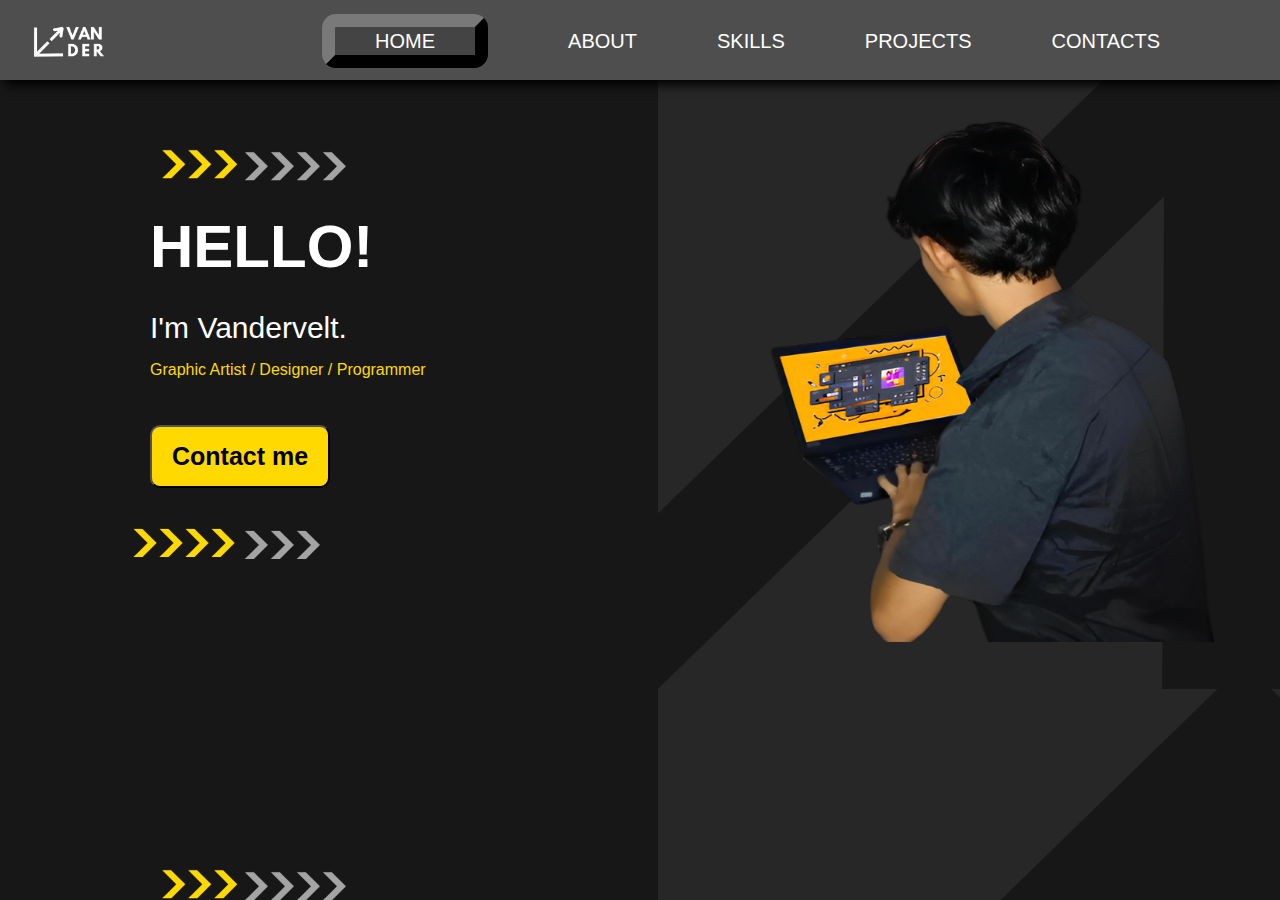
<file: index.html>
<!DOCTYPE html>
<html lang="en">

<head>
    <meta charset="UTF-8">
    <meta name="viewport" content="width=device-width, initial-scale=1.0">
    <title>Document</title>
    <link rel="stylesheet" href="styles.css">
    <style>
        body{
    background-image: url(bg.png);
    background-position: center;
    background-size: cover;
    margin: 0;
    padding: 0;
}

.mypic{
    width: 550px; 
    height: 550px;
}
    </style>
</head>

<body>

    <header>
        <img src="logo.png" alt="logo" class="logo">
        <nav>
            <ul>
                <li ><a class="activepage" href="index.html">HOME</a></li>
                <li><a href="about.html">ABOUT</a></li>
                <li><a href="projects.html">SKILLS</a></li>
                <li><a href="projects.html">PROJECTS</a></li>
                <li><a href="contacs.html">CONTACTS</a></li>
            </ul>
        </nav>
    </header>


    <div class="web-control">
<div class="ayos">
    <p class="hello"><b>HELLO!</b></p>
    <p class="van">I'm Vandervelt.</p>
    <p>Graphic Artist / Designer / Programmer </p>
    <br>
    <br>
    <button class="btn"><b><a href="contacs.html" id="indexbtn">Contact me</a></button>
</div>  

<div>
    <img src="mypic.png" class="mypic">
</div>
</div>

</body>

</html>
</file>
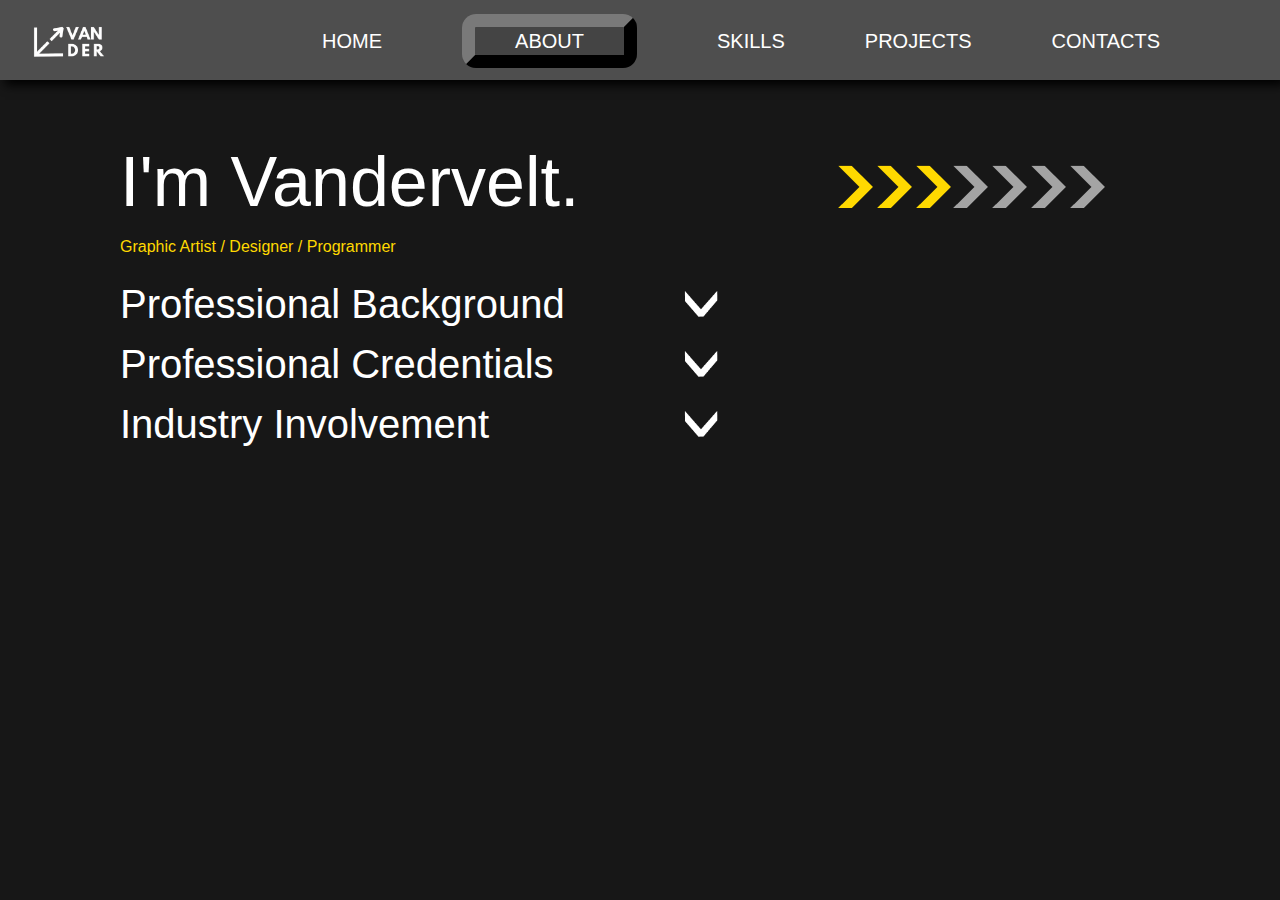
<file: about.html>
<!DOCTYPE html>
    <html lang="en">

    <head>
        <meta charset="UTF-8">
        <meta name="viewport" content="width=device-width, initial-scale=1.0">
        <title>Document</title>
        <link rel="stylesheet" href="styles.css">
        <style>
            body{
                background-image: none;
                background-color: #171717;
            }
            </style>
    </head>


    <body>

        <header>
            <img src="logo.png" alt="logo" class="logo">
            <nav>
                <ul>
                    <li ><a href="index.html">HOME</a></li>
                    <li><a class="activepage"href="about.html">ABOUT</a></li>
                    <li><a href="skills.html">SKILLS</a></li>
                    <li><a href="projects.html">PROJECTS</a></li>
                    <li><a href="contacs.html">CONTACTS</a></li>
                </ul>
            </nav>
        </header>


    <div class="web-control">
        
        <div class="about">
        <p class="vanv2">I'm Vandervelt.</p>
        <p>Graphic Artist / Designer / Programmer </p>
        </div>
        
        <img src="arrow.png" alt="Design" class="arrowbg">
        
        
    </div>
 
    <div class="aboutmargin">
        
        <div class="dropdown">
            <div class="dropdownheader" tabindex="0">
            <p class="abouttitle">Professional Background</p>
            <img src="arrowdrop.png" alt="Arrow" class="toggle-image" tabindex="0">
            </div>

            <div class="dropdownContent">
                <p class="aboutparag" style="padding: 0;">I’m Vandervelt Rabanera Jr., an aspiring IT professional specializing in web design, web development, graphic design, and game design. With over three years of experience in game design and a passion for creating visually engaging and functional digital experiences, I bring creativity and technical expertise to every project.
                    As a freelancer, I work with clients to build innovative websites, compelling graphics, and immersive gaming experiences. My goal is to blend design and technology to craft solutions that stand out and deliver success. I am dedicated to continuous learning and growth, always striving for excellence in everything I do.
                    
                    Let’s create something amazing together!</p>
            </div>
        </div>  

       
        <div class="dropdown">
            <div class="dropdownheader" tabindex="0">
            <p class="abouttitle">Professional Credentials</p>
            <img src="arrowdrop.png" alt="Arrow" class="toggle-image" tabindex="0">
            </div>
            <div class="dropdownContent">
                <p class="aboutparag" style="font-size: 30px;"> <b>Responsive Web Design Certificate</b></p>
                <p class="aboutparag"><img src="certificate.png"></p>
            </div>
        </div>  
     


      
      <div class="dropdown">
        <div class="dropdownheader" tabindex="0">
        <p class="abouttitle">Industry Involvement</p>
        <img src="arrowdrop.png" alt="Arrow" class="toggle-image" tabindex="0">
        </div>
        <div class="dropdownContent" style="background-image:url(bg.png); background-position: center; background-size: cover;">
            <p class="aboutparag" style="font-size: 20px; color: white;"> <b>Freelance Graphic Designer:</b> Offering custom design services through Instagram.</p> 
            <p class="aboutparag" style="font-size: 20px; color: white;"> <b>Client-Based Work:</b> Providing logos, branding, and digital graphics tailored to clients' needs.</p> 
            <p class="aboutparag" style="font-size: 20px; color: white;"> <b>E-Commerce & Transactions:</b> Handling commissions, payments, and project delivery.</p>
            <p class="aboutparag" style="font-size: 20px; color: white;"> <b>Notable Projects & Collaborations: </b> My Instagram Page: </p>
            <img src="mypage.png" style="width: 400px; height: 
            400px;">
            <p class="aboutparag" style="font-size: 20px; color: white;"> <b>Collaboration with @mr_hellcat_mx: </b>Designed and implemented a custom livery for his Dodge SRT, bringing his car’s design into the game.</p>
            <img src="mrhellcat.png" style="width: 400px; height: 
            600px;">
            <p class="aboutparag" style="font-size: 20px; color: white;"> <b>Collaboration with @hellboy62l: </b>Designed and implemented a custom livery for his Dodge SRT and Dodge Durango, bringing his car’s design into the game.</p>
            <img src="hellboy.png" style="width: 400px; height: 
            600px;">
            
            
         
            
        </div>
    </div>  
  </div>

    </body>
    </html>
</file>
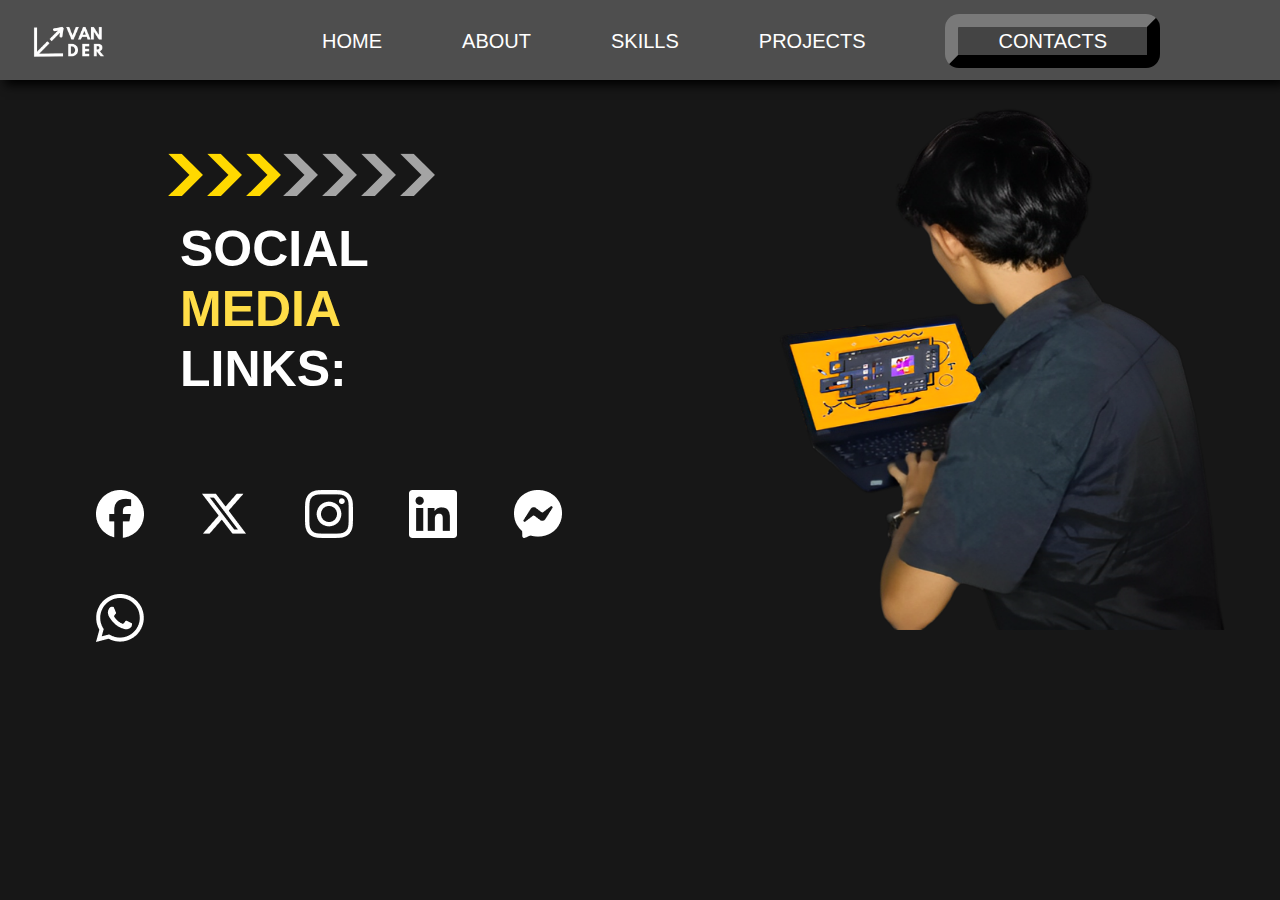
<file: contacs.html>
<!DOCTYPE html>
<html lang="en">

<head>
    <meta charset="UTF-8">
    <meta name="viewport" content="width=device-width, initial-scale=1.0">
    <title>Document</title>
    <link rel="stylesheet" href="styles.css">
</head>

<body>

    <header>
        <img src="logo.png" alt="logo" class="logo">
        <nav>
            <ul>
                <li ><a href="index.html">HOME</a></li>
                <li><a href="about.html">ABOUT</a></li>
                <li><a href="skills.html">SKILLS</a></li>
                <li><a href="projects.html">PROJECTS</a></li>
                <li><a  class="activepage" href="contacs.html">CONTACTS</a></li>
            </ul>
        </nav>
    </header>
 


    <div class="web-controlcontacts">
        <div class="ayoscontacts">
            <img src="arrow.png" alt="Design" class="arrowcontacts">
            <p class="pcontacts"><b>SOCIAL</b></p>
            <p class="pcontacts" style="color: #ffdd47;"><b>MEDIA</b></p>
            <p class="pcontacts"><b>LINKS:</b></p>

            <div class="socmedcontacts">
                <a href="https://www.facebook.com/Vandervelt.Jr" target="_blank"><img src="fb.png" class="fb"></a>
                <a href="https://x.com/" target="_blank"><img src="x.png" class="x"></a>
                <a href="https://www.instagram.com/rpagegarage_cpm/" target="_blank"><img src="ig.png" class="ig"></a>
                <a href="https://www.linkedin.com/in/vandevelt-jr-rabanera-0655b6302/" target="_blank"> <img src="linkin.png" class="linkde"></a>
                <a href="https://m.me/Vandervelt.Jr" target="_blank"><img src="messenger.png" class="messenger"></a>
                <a href="https://web.whatsapp.com/" target="_blank"><img src="wussup.png" class="wussup"></a>
            </div>
            
        </div>  
        
        <div>
            <img src="mypic.png" style="width: 550px; height: 550px;">
        </div>
        
            
        </div>


</body>

</html>
</file>
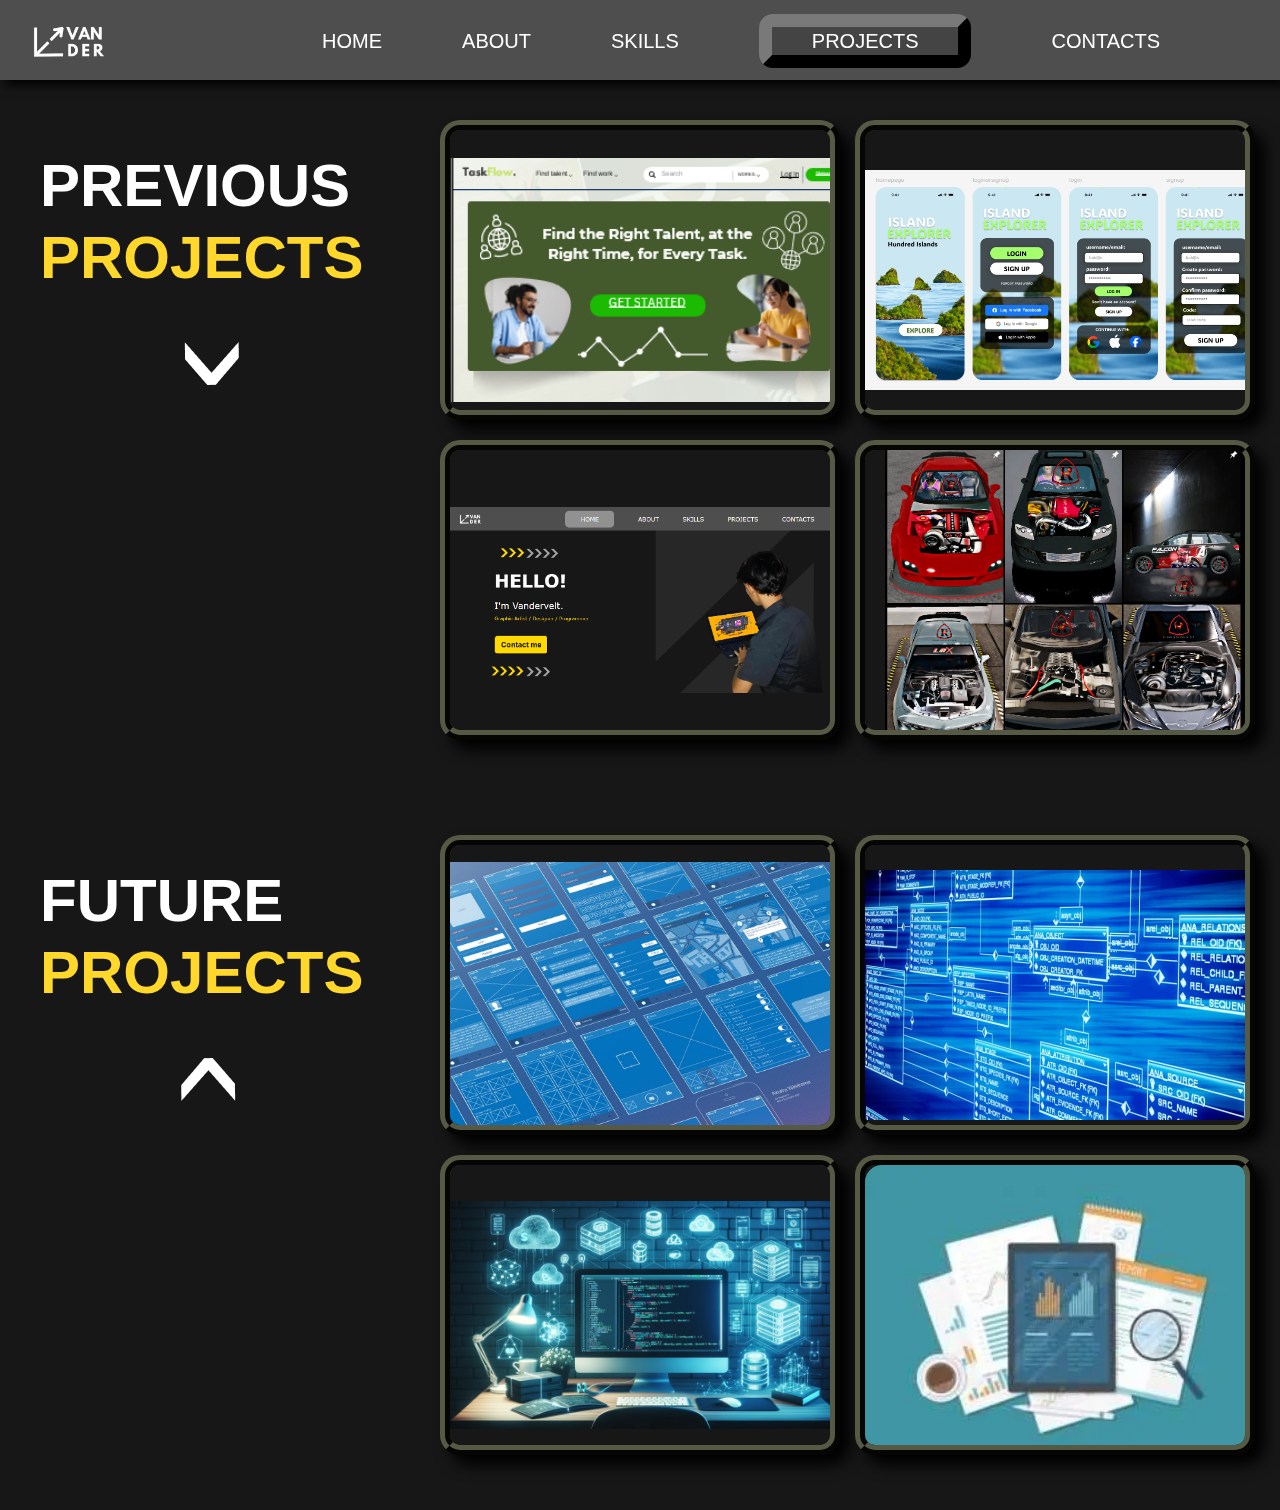
<file: projects.html>
<!DOCTYPE html>
<html lang="en">

<head>
    <meta charset="UTF-8">
    <meta name="viewport" content="width=device-width, initial-scale=1.0">
    <title>Projects</title>
    <link rel="stylesheet" href="styles.css">
    <style>
        *{
            
            box-sizing:border-box;
            outline: none;
        }

        html{
            scroll-behavior: smooth;
        }

        </style>
</head>

<body>

    <header>
        <img src="logo.png" alt="logo" class="logo">
        <nav>
            <ul>
                <li ><a href="index.html">HOME</a></li>
                <li><a  href="about.html">ABOUT</a></li>
                <li><a  href="skills.html">SKILLS</a></li>
                <li><a class="activepage" href="projects.html">PROJECTS</a></li>
                <li><a href="contacs.html">CONTACTS</a></li>
            </ul>
        </nav>
    </header>
    <div class="web-controlproj">
        <div class="projgroups">
            <p class="projtitle" id="projarrowup">PREVIOUS</p>
            <p class="projtitle" style="color: #ffd82b;">PROJECTS</p>
           <a href="#projarrow"> <img src="arrowdrop.png" class="arrowdropproj" > </a>
        </div>
    
        <div class="main-content">
            <div class="box">
                <img src="prev1.png">
                <div class="text">
                    <div class="content">
                        <h2>Web Prototype</h2>
                        <p class="pproj">TaskFlow Made back in 2024 in our HCI101</p>
                    </div>
                </div>
            </div>
            <div class="box">
                <img src="prev2.png">
                <div class="text">
                    <div class="content">
                        <h2>App UI Design</h2>
                        <p class="pproj">Island Explorer Made this 2025 my Activity in HCI102</p>
                    </div>
                </div>
            </div>
            <div class="box">
                <img src="prev3.png">
                <div class="text">
                    <div class="content">
                        <h2>Portfolio Website</h2>
                        <p class="pproj">Present Design Made with HTML & CSS project in WD101</p>
                    </div>
                </div>
            </div>
            <div class="box">
                <img src="prev4.png">
                <div class="text">
                    <div class="content">
                        <h2>Game Design</h2>
                        <p class="pproj">Game Designs Ordered by Clients</p>
                    </div>
                </div>
            </div>
        </div>
    </div>




    <div class="web-controlproj">
        <div class="projgroups">
            <p class="projtitle">FUTURE</p>
            <p class="projtitle" style="color: #ffd82b;">PROJECTS</p>
            <a href="#projarrowup"><img src="arrowup.png" class="arrowdropproj" id="projarrow"></a>
        </div>
    
        <div class="main-content">
            <div class="box">
                <img src="projprototype.png">
                <div class="text">
                    <div class="content">
                        <h2>Faculty Scheduling System Prototype</h2>
                        <p class="pproj">Wireframes & Mockups.
                            Front-end Development.
                            Responsive Design.
                            User Roles.</p>
                    </div>
                </div>
            </div>
            <div class="box">
                <img src="projdatabase.png">
                <div class="text">
                    <div class="content">
                        <h2>Database (Backend & Storage)</h2>
                        <p class="pproj">Using Firebase and MYSQL </p>
                    </div>
                </div>
            </div>
            <div class="box">
                <img src="projbackend.png">
                <div class="text">
                    <div class="content">
                        <h2>System Logic (Backend Development)</h2>
                        <p class="pproj">Usig PHP, node js, python or java</p>
                    </div>
                </div>
            </div>
            <div class="box">
                <img src="projdoc.png">
                <div class="text">
                    <div class="content">
                        <h2>Documentation & Reports</h2>
                        <p class="pproj">Software Requirements Specification (SRS)
                            Entity Relationship Diagram (ERD)
                            User Manual
                            Testing Reports</p>
                    </div>
                </div>
            </div>
        </div>
    </div>



    </body>
</html>
</file>
<file: styles.css>
html{
    font-family: Verdana, Geneva, Tahoma, sans-serif;
    
}

body{
    background-image: url(bg.png);
    background-position: center;
    background-size: cover;
    background-color: #171717;
    margin: 0;
    padding: 0;
}

header{
    background-color: #4e4e4e;
    width: 100%;
    height: 80px;
    display: flex;  
    justify-content: space-between;
    position: relative;
    position: sticky;
    z-index: 1000;
    top: 0;
    left: 0;
    box-shadow: 5px 5px 10px #000000;
}

nav ul  {
    list-style-type: none;
    display: flex;
    gap: 80px;
    margin: 30px;
    padding-right: 90px;
    transition: all 0.5s ease-in-out;
}   

li{
    font-size: 20px;
    color: white;
    
}

li a {
    text-decoration: none;
    color: white;
    transition: all 0.5s ease-in-out;
}

.logo{
padding: 1px 30px;

}

p{
    color: #FFD900;
    margin-bottom: 10px;

}

.van{
    color: white;
    font-size: 30px;
    margin-bottom: 10px;

}



.hello{
    color: white;
    font-size: 60px;
    margin-bottom: 5px;
}


.ayos {
    margin-top: 0;
    padding: 60px;
    margin-left: 80px;
}



a:hover{
color: #FFD900;
}

.activepage{
border: 13px outset #252525;
background-color: #444444;
border-radius: 14px;
padding: 3px 40px;
box-sizing: border-box;
transition: all 0.5s ease-in-out;
}

.activepage:hover {
    transition: all 0.5s ease-in-out;
    transform: scale(1.2);
    color: #FFD900;
    box-shadow: 0px 0px 10px #FFD900;
    background-color: #171717;
    border: 13px outset #171717;
}

.picture_align{
    display: flex;
    align-items: center;
}

.web-control{
        justify-content: space-between;
     
        display: flex;
        margin: 12px 10px;
}

#indexbtn{
    text-decoration: none;
    color: #000000;
}
    .btn{
        background-color: #FFD900;
        color: #171717;
        padding: 15px 20px;
        border-radius: 10px;
        text-decoration: none;
        font-size: 16px;
        cursor: pointer;
        font-size: 25px;   
    }

    .btn:hover{
        color: #ff5100;
        box-shadow: 20px 20px 25px #fff599;
        transition: 2s ease-in-out;
        perspective: 300px;
     transform: scale3d(1.5, 1.5, 2);
    }
    


    
    /* ABOUT SECTION */

    .about
{
    margin-top: -50px;
    padding: 30px;
    margin-left: 80px;
}
    .vanv2{
        color: white;
        font-size: 70px;
        margin-bottom: 10px;
    }
    
.arrowbg{
    margin: 30px 30px;
    margin-top: -10px;

    }

    .abouttitle{
        margin: 0;
        color: white;
        font-size: 40px;
        min-width: 550px;
    }
    

    .aboutmargin{
        margin-top: -90px;
        padding: 40px;
        margin-left: 80px;
        display: flex;
        justify-content: space-between;
        flex-direction: column ;
        align-items: flex-start;
    }
   
    .dropdown {
        display: flex;
        flex-direction: column;
        width: fit-content;

 }

    .dropdownheader{
        display: flex;
        align-items: center;
        justify-content: space-between;
        width: 300px;
        cursor: pointer;
    }

    
    .toggle-image {
       
        margin: 0;
        width: 60px; 
        height: 60px;
         
    }
    
    .dropdownContent {
        display: none; 
        background-color: #ffd82b;
        width: fit-content;
        left: 0;
        position: relative;
        margin-top: 10px;
        padding: 10px;
        border: 7px ridge #444444;
        border-radius: 10px;
        font-size: 20px;
        box-shadow: 0px 8px 16px rgba(0, 0, 0, 0.2);
      
       
    }
    .dropdown:focus-within .dropdownContent {
        display: block;
    }

    .aboutparag{
        color: #000000;
        font-size: 20px;
    }

    body {
        background-image: none;
        background-color: #171717;
    }

    /* Skills Section */


html{
    scroll-behavior:smooth;
}
 
    .skillstitle {
        font-size: 45px;
        color: white;
        margin-top: 30px;
        margin-left: 20px;
        max-width: 350px;
    }
    .skillslist {
        font-size: 18px;
        color: #ddd;
        margin-left: 40px;
        line-height: 1.5;
        padding-left: 20px;
        max-width: 350px;
        position: absolute;

    }
    .skillslist li {
        margin-bottom: 8px; 
    }

    .web-controlskils{
        justify-content: space-between;
        display: flex;
        align-items: center;
       
    }

    .skillsgroup{
        margin-top: -70px;
        margin-left: 100px;
    }

    .arrowdropskills{
        padding-left: 350px;
        margin: 10px;
        margin-top: -110px;
        width: 80px;
        height: 80px;
    }
    .arrowbgskills{
        width: 27%;
        height: auto;
        margin-left: 80px ;
    }
    .imgskills {
        display: flex;
        align-items: center;
        justify-content: center; 
        transition: all 0.5s ease-in-out;   
         
    }
    
    #img1, #img2, #img3 {
        width: 250px;
        height: 500px;
        border: 5px ridge #4b4b4b;
        border-radius:30px;

        overflow: hidden;   
        background-size: cover; 
        background-position: center;
        background-repeat: no-repeat;
    }
    
    .img1 {
        margin-top: -160px;
        margin-left: 820px;
    }
    
    .img2 {
        margin-top: -460px;
        margin-left: 560px;
    }
    
    .img3 {
        margin-top: -500px;
        margin-left: 1080px;
    }

    .imgsize div { 
        width: 250px;  
        height: 500px;
        background-size: cover;
        background-position: center;
        transition: all 0.5s ease-in-out; 
    }
    
    .imgsize div:hover {
        transform: scale(1.1);
        box-shadow: 10px 10px 15px #ffe600;
    }

     /* Projects Section */


     .web-controlproj{
        justify-content: space-between;
        display: flex;
        align-items: flex-start;
        gap: 50px;
        padding: 40px;
     }

     .projgroups{
        flex: 1;
        min-width: 300px;
     }

     .projtitle{
        color: #FFFFFF;
        font-size: 60px;
        font-weight: 550;
        line-height: 0.2;
     }

     .arrowdropproj{
        width: 100px;
        height: 100px ;
        margin-left: 120px;
        margin-top: 40px;
     }

     .wrapper{
        width: 80px;
        padding: 30px 0;
        text-align: center;
     }

    .content{
        padding: 10%;
    }

    .content h2{
        font-size: 30px;
        margin-bottom: 15px;
        color: #FFD900;
    }

    .content p{
        line-height: 1.5;
        color: rgb(255, 255, 255);
    }

    .main-content{
        flex: 2;
        width: 100%;
        display: grid;
        grid-template-columns: repeat(2, 1fr);
        max-width: 800px;
        grid-row-gap: 5px;
        grid-column-gap: 15px;
    }

    .main-content .box{
        width: 400px;
        height: 300px;
        position: relative;
        cursor: pointer;
        margin-bottom: 15px;
        box-shadow: 10px 10px 15px #000000;
        overflow: hidden;
        border-radius:20px ;
        border: 10px ridge #565a45  ;
      
    }

    .main-content .box:hover{
        box-shadow: 10px 10px 15px #ffdd47;
    }

    .main-content .box img{
        width: 400px;
        height: 300px;
        object-fit:contain;
        overflow: hidden;
        border-radius: 17px;
        
    }

    .main-content .box::before{
        content: "";
        position: absolute;
        top: 0;
        left: 0;
        width: 5px;
        height: 100%;
       
        transition: all 0.5s ease-in-out;
    }

    .main-content .box:hover::before{
      
        left: 100%;
    }

 

    .main-content .box .img-text{
        position: absolute;
        display: flex;
        justify-content: center;
        align-items: center; 
        background-color: rgb(255, 255, 255);   
        width: 100%;
        height: 100%;
        top: 0;
        right: 100%;
        transition: all 0.5s ease-in-out;
    }
    
    .main-content .box .text {
        position: absolute;
        top: 0;
        left: 0;
        width: 100%;
        height: 100%;
        background: rgba(0, 0, 0, 0.8); 
        display: flex;
        justify-content: center;
        align-items: center;
        color: white;
        opacity: 0;
        transition: opacity 0.5s ease-in-out;
    }
    
    .main-content .box:hover .text {
        opacity: 1;
    }
    

    /* CONTACTS SECTION */

    .web-controlcontacts{
        justify-content: space-between;
        display: flex;
      
   
    }

    .ayoscontacts{
        margin: 70px;
        margin-top: -160px;
    }

    .pcontacts{
        position: relative;
        font-size: 50px;
        line-height: 0.2;   
        color: #FFFFFF;
        margin-left: 110px;
        top: -80px;
    }

    .arrowcontacts{
       margin-top: 150px;
    }

    .socmedcontacts{
        justify-content: center;
    }

    .fb:hover{
        box-shadow:10px 10px 15px #ffd82b;
        border-radius: 100%;
        transition: 1s ease-in-out;
        transform: scale(1.2);
    }

    .x:hover{
        box-shadow:10px 10px 15px #ffd82b;
        border-radius: 100%;
        transition: 1s ease-in-out;
        transform: scale(1.2);
    }

    .ig:hover{
        box-shadow:10px 10px 15px #ffd82b;
        border-radius: 100%;
        transition: 1s ease-in-out;
        transform: scale(1.2);
    }

    .linkde:hover{
        box-shadow:10px 10px 15px #ffd82b;
        border-radius: 100%;
        transition: 1s ease-in-out;
        transform: scale(1.2);
    }

    .messenger:hover{
        box-shadow:10px 10px 15px #ffd82b;
        border-radius: 100%;
        transition: 1s ease-in-out;
        transform: scale(1.2);
    }

    .wussup:hover{
        box-shadow:10px 10px 15px #ffd82b;
        border-radius: 100%;
        transition: 1s ease-in-out;
        transform: scale(1.2);
    }
</file>
